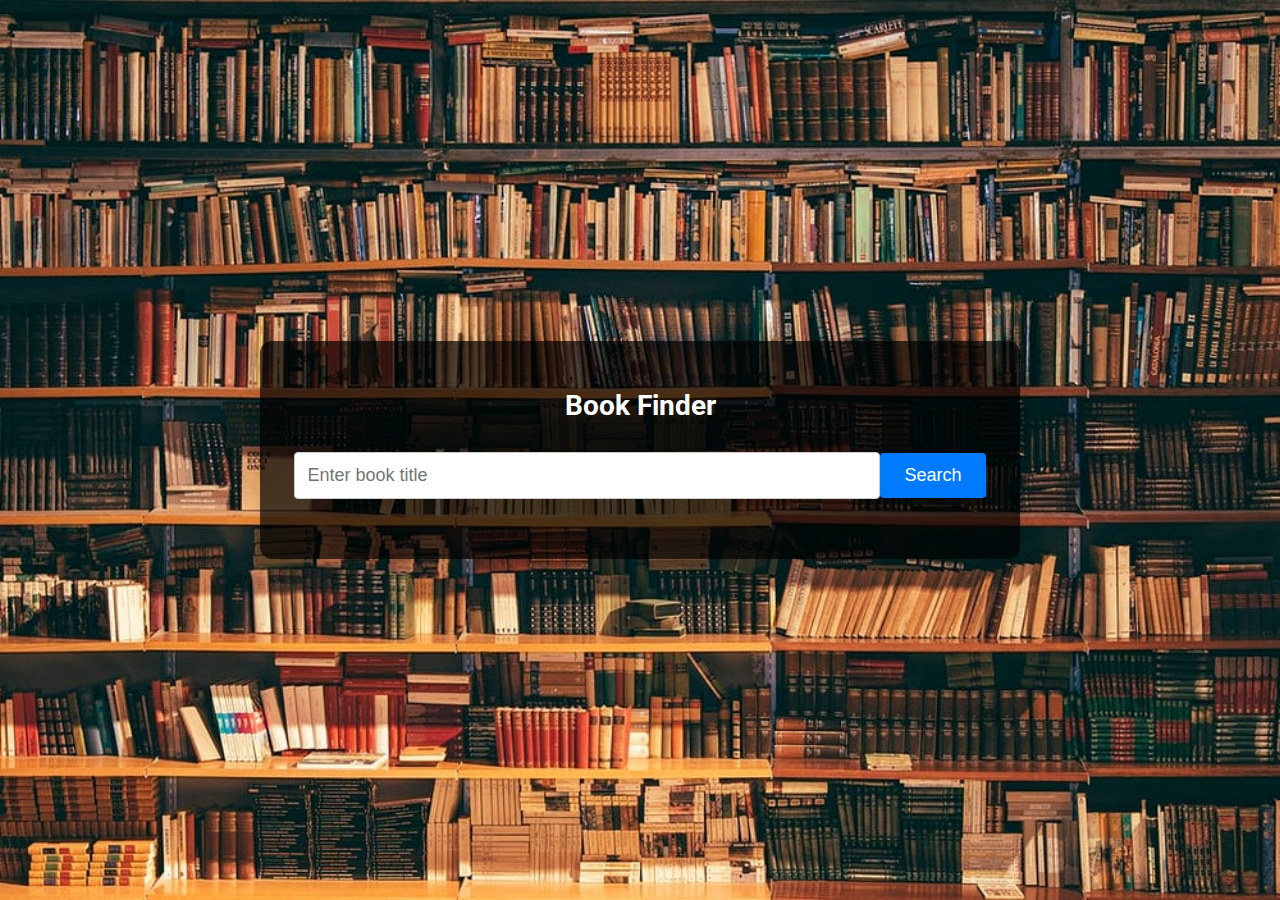
<file: index.html>
<!DOCTYPE html>
<html lang="en">
  <head>
    <meta charset="UTF-8" />
    <meta name="viewport" content="width=device-width, initial-scale=1.0" />
    <title>Book Finder</title>
    <link rel="stylesheet" href="styles.css" />
    <link
      href="https://fonts.googleapis.com/css2?family=Roboto:wght@400;700&display=swap"
      rel="stylesheet"
    />
  </head>
  <body>
    <div class="container">
      <h1>Book Finder</h1>
      <div class="search-box">
        <input type="text" id="bookInput" placeholder="Enter book title" />
        <button onclick="searchBook()">Search</button>
      </div>
      <div id="loading" class="loading-spinner"></div>
      <div id="results"></div>
    </div>

    <script src="script.js"></script>
  </body>
</html>
</file>
<file: styles.css>
body {
    font-family: 'Roboto', sans-serif;
    background: url('your-library-image.jpg') no-repeat center center fixed;
    background-size: cover;
    display: flex;
    justify-content: center;
    align-items: center;
    height: 100vh;
    margin: 0;
    color: white;
}

.container {
    text-align: center;
    background: rgba(0, 0, 0, 0.7);
    padding: 30px; /* Increased padding */
    border-radius: 12px;
    box-shadow: 0 4px 20px rgba(0, 0, 0, 0.1);
    width: 95%; /* Increased width */
    max-width: 700px; /* Increased max width */
}

h1 {
    margin-bottom: 20px; /* Increased margin */
    color: #fff;
    font-size: 28px; /* Increased font size */
}

.search-box {
    display: flex;
    justify-content: center;
    align-items: center;
}

input {
    padding: 12px; /* Increased padding */
    margin: 10px 0; /* Increased margin */
    width: 80%; /* Increased width */
    border: 1px solid #ccc;
    border-radius: 4px;
    font-size: 18px; /* Increased font size */
}

button {
    padding: 12px 24px; /* Increased padding */
    border: none;
    background: #007BFF;
    color: white;
    border-radius: 4px;
    cursor: pointer;
    font-size: 18px; /* Increased font size */
}

button:hover {
    background: #0056b3;
}

#results {
    margin-top: 20px; /* Reduced margin */
    text-align: left;
    max-height: 300px; /* Set max height for results */
    overflow-y: auto; /* Allow vertical scrolling */
}

.loading-spinner {
    display: none;
    border: 6px solid #f3f3f3; /* Reduced size */
    border-top: 6px solid #007BFF; /* Reduced size */
    border-radius: 50%;
    width: 30px; /* Reduced size */
    height: 30px; /* Reduced size */
    animation: spin 1s linear infinite;
    margin: 10px auto; /* Reduced margin */
}

@keyframes spin {
    0% { transform: rotate(0deg); }
    100% { transform: rotate(360deg); }
}

.book-item {
    border-bottom: 1px solid #ddd;
    padding: 5px 0; /* Reduced padding */
    margin: 5px 0; /* Added margin to reduce the overall height */
}

.book-item h3 {
    margin: 0;
    font-size: 16px; /* Increased font size */
}

.book-item p {
    margin: 5px 0;
    color: #ccc;
    font-size: 14px; /* Increased font size */
}

.book-item a {
    color: #007BFF;
    text-decoration: none;
    font-size: 14px; /* Increased font size */
}

.book-item a:hover {
    text-decoration: underline;
}
</file>
